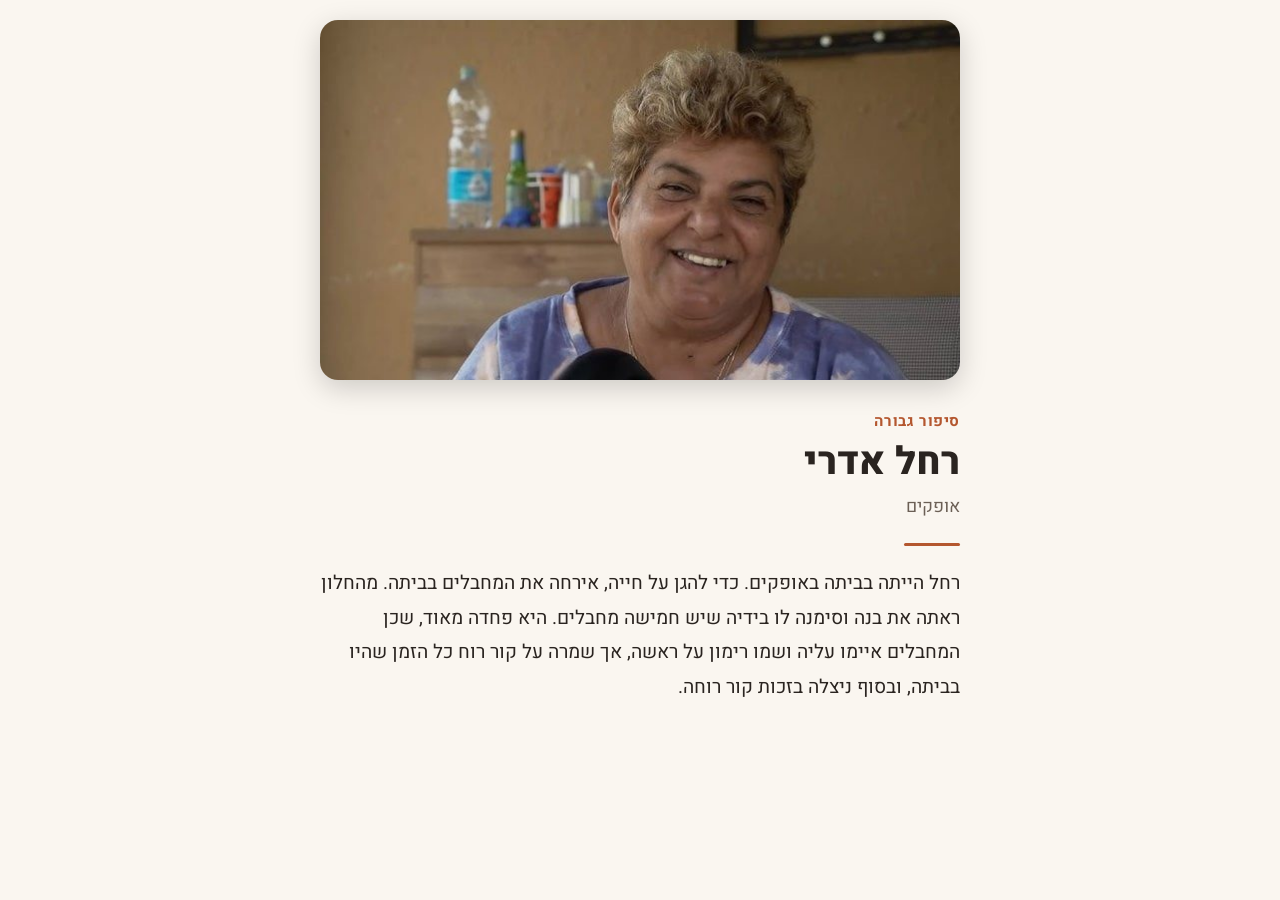
<file: rachel.html>
<!DOCTYPE html><html lang="he" dir="rtl"><head><meta charset="utf-8">
<meta name="viewport" content="width=device-width, initial-scale=1, viewport-fit=cover">
<title>רחל אדרי</title>
<link href="https://fonts.googleapis.com/css2?family=Heebo:wght@400;700;800&display=swap" rel="stylesheet">
<style>
:root{--bg:#faf6f0;--fg:#2a2420;--muted:#6b5f55;--accent:#b4572f;box-sizing:border-box;padding-top:env(safe-area-inset-top,0px);padding-bottom:env(safe-area-inset-bottom,0px)}
@media (prefers-color-scheme:dark){:root:not([data-theme="light"]){--bg:#1d1916;--fg:#f1e9df;--muted:#b8aa9b;--accent:#e08a5f}}
:root[data-theme="dark"]{--bg:#1d1916;--fg:#f1e9df;--muted:#b8aa9b;--accent:#e08a5f}
html{scroll-padding-top:env(safe-area-inset-top,0px)}
body{margin:0;background:var(--bg);color:var(--fg);font-family:'Heebo',system-ui,-apple-system,'Segoe UI',Arial,sans-serif;line-height:1.8}
main{max-width:640px;margin:0 auto;padding:20px 20px 48px}
img{display:block;width:100%;max-width:100%;height:auto;border-radius:18px;box-shadow:0 8px 28px rgba(0,0,0,.18)}
.eyebrow{margin:28px 0 0;color:var(--accent);font-weight:700;letter-spacing:.04em;font-size:.95rem}
h1{margin:4px 0 6px;font-size:2.4rem;font-weight:800;line-height:1.2}
.sub{margin:0 0 20px;color:var(--muted);font-size:1.1rem}
hr{border:0;height:3px;width:56px;background:var(--accent);border-radius:2px;margin:0 0 20px}
p.t{margin:0;font-size:1.2rem}
</style></head><body><main>
<img src="[data-uri]" alt="רחל אדרי">
<p class="eyebrow">סיפור גבורה</p><h1>רחל אדרי</h1><p class="sub">אופקים</p><hr>
<p class="t">רחל הייתה בביתה באופקים. כדי להגן על חייה, אירחה את המחבלים בביתה. מהחלון ראתה את בנה וסימנה לו בידיה שיש חמישה מחבלים. היא פחדה מאוד, שכן המחבלים איימו עליה ושמו רימון על ראשה, אך שמרה על קור רוח כל הזמן שהיו בביתה, ובסוף ניצלה בזכות קור רוחה.</p>
</main></body></html>
</file>
